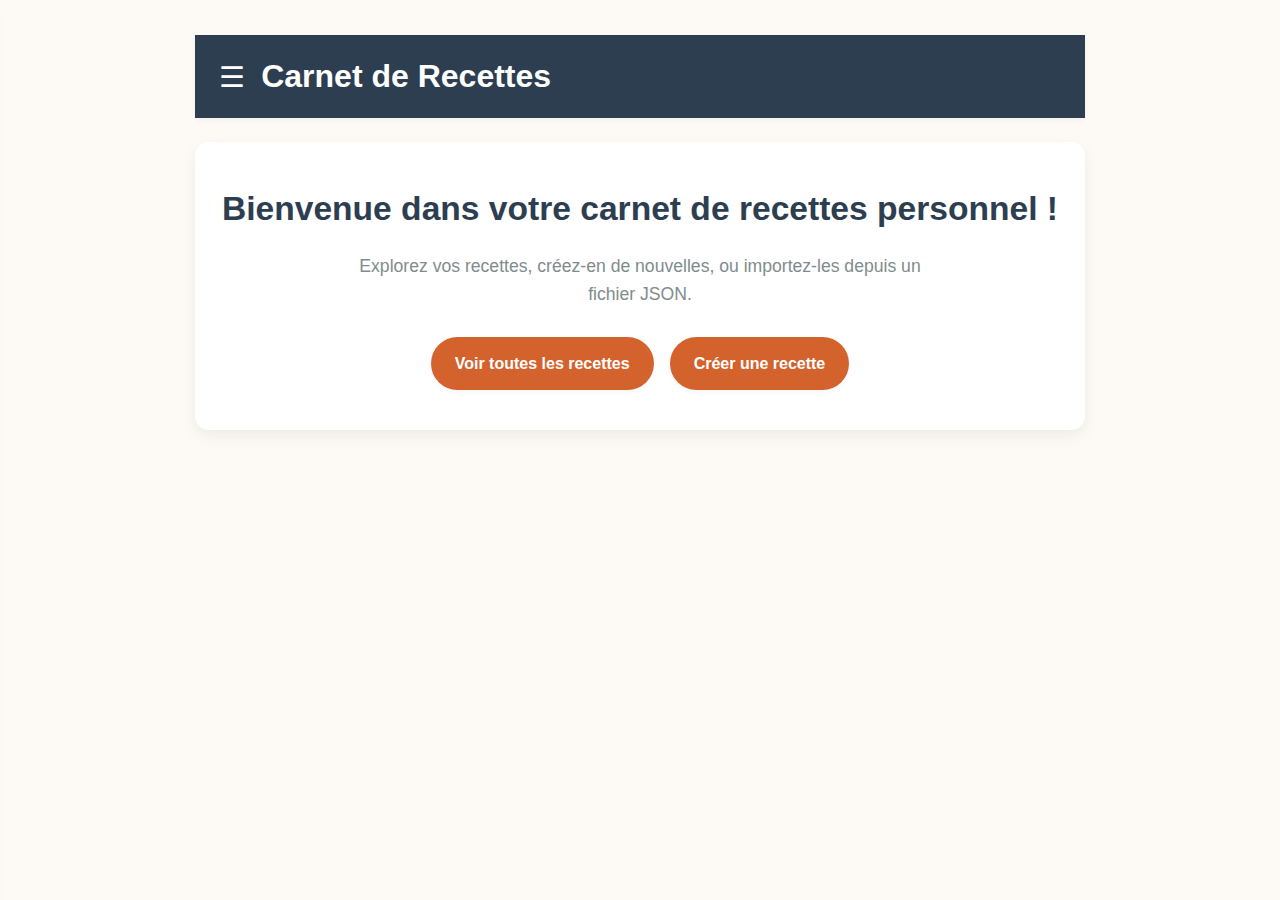
<file: index.html>
<!DOCTYPE html>
<html lang="fr">
<head>
  <meta charset="UTF-8" />
  <meta name="viewport" content="width=device-width, initial-scale=1.0" />
  <title>Carnet de Recettes</title>
  <link rel="stylesheet" href="css/style.css" />
</head>
<body>
  <nav id="side-menu" class="side-menu">
    <div class="menu-header">
      <h2>🍽️ Carnet de Recettes</h2>
      <button id="close-menu">&times;</button>
    </div>
    <ul>
      <li><a href="pages/all-recipes.html">Toutes les recettes</a></li>
      <li><a href="pages/create-recipe.html">Créer une recette</a></li>
      <li><button id="theme-toggle" class="theme-btn">🌓</button></li>
    </ul>
  </nav>

  <div id="overlay"></div>

  <main class="main-content">
    <header class="top-bar">
      <button id="hamburger" class="hamburger">☰</button>
      <h1>Carnet de Recettes</h1>
    </header>

    <section class="home-hero">
      <h2>Bienvenue dans votre carnet de recettes personnel !</h2>
      <p>Explorez vos recettes, créez-en de nouvelles, ou importez-les depuis un fichier JSON.</p>
      <div class="cta-buttons">
        <a href="pages/all-recipes.html" class="btn">Voir toutes les recettes</a>
        <a href="pages/create-recipe.html" class="btn">Créer une recette</a>
      </div>
    </section>
  </main>

  <script src="js/main.js"></script>
</body>
</html>
</file>
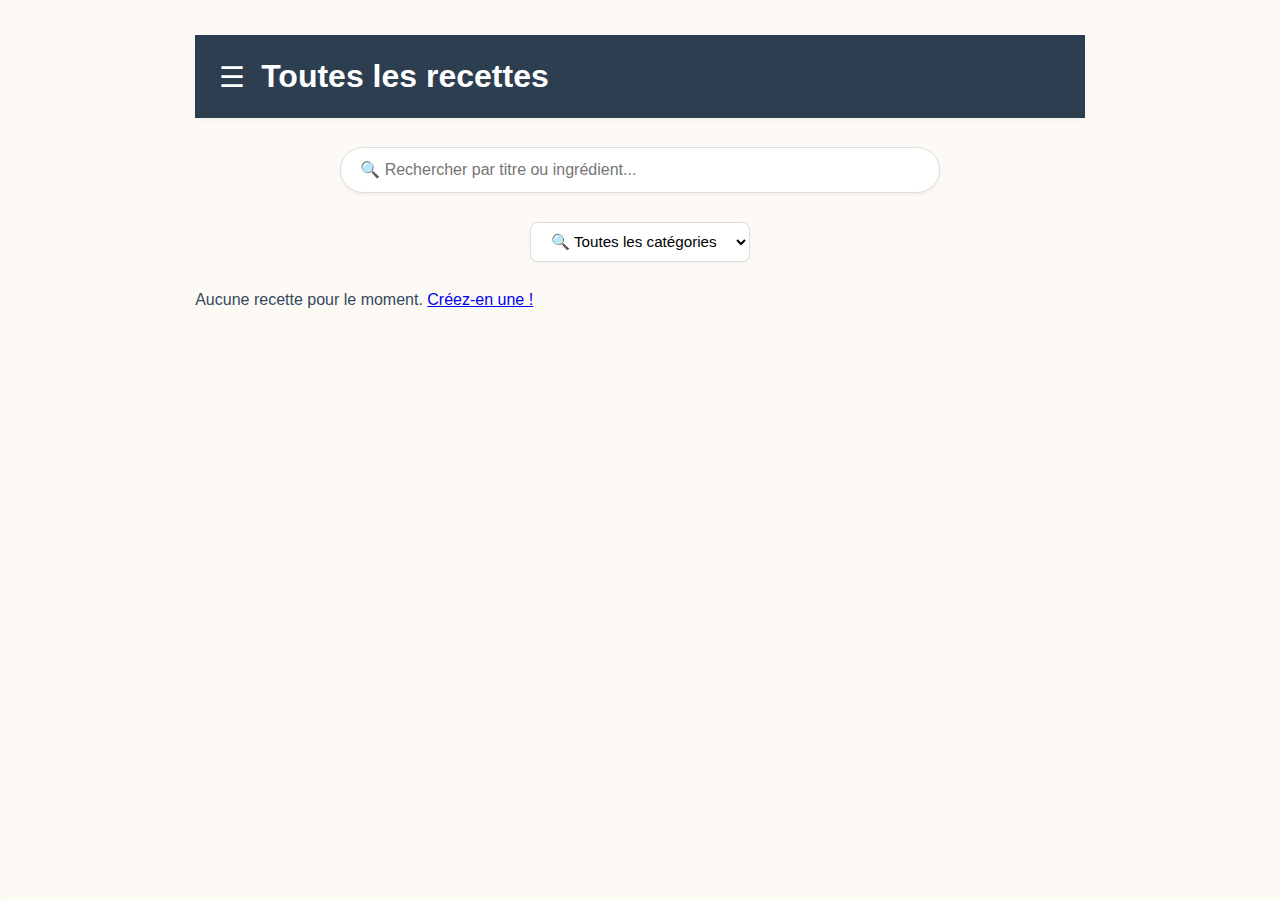
<file: pages/all-recipes.html>
<!DOCTYPE html>
<html lang="fr">
<head>
  <meta charset="UTF-8" />
  <meta name="viewport" content="width=device-width, initial-scale=1.0" />
  <title>Toutes les recettes</title>
  <link rel="stylesheet" href="../css/style.css" />
  <link rel="stylesheet" href="../css/all-recipes.css" />
</head>
<body>
  <nav id="side-menu" class="side-menu">
    <div class="menu-header">
      <h2>🍽️ Carnet</h2>
      <button id="close-menu">&times;</button>
    </div>
    <ul>
      <li><a href="../index.html">Accueil</a></li>
      <li><a href="all-recipes.html">Toutes les recettes</a></li>
      <li><a href="create-recipe.html">Créer une recette</a></li>
      <li><button id="theme-toggle" class="theme-btn">🌓</button></li>
    </ul>
  </nav>
  <div id="overlay"></div>

  <main class="main-content">
    <header class="top-bar">
      <button id="hamburger" class="hamburger">☰</button>
      <h1>Toutes les recettes</h1>
    </header>

    <div class="search-box">
      <input type="text" id="search-input" placeholder="🔍 Rechercher par titre ou ingrédient...">
    </div>

    <div class="filters-bar">
      <select id="category-filter">
        <option value="">🔍 Toutes les catégories</option>
        <option value="Entrée">Entrée</option>
        <option value="Plat">Plat</option>
        <option value="Dessert">Dessert</option>
        <option value="Boisson">Boisson</option>
        <option value="Autre">Autre</option>
      </select>
    </div>

    <section id="recipes-container">
      <div id="recipes-list"></div>
      <div id="no-recipes" style="display: none;">
        <p>Aucune recette pour le moment. <a href="create-recipe.html">Créez-en une !</a></p>
      </div>
    </section>
  </main>

  <script src="../js/main.js"></script>
  <script src="../js/all-recipes.js"></script>
</body>
</html>
</file>
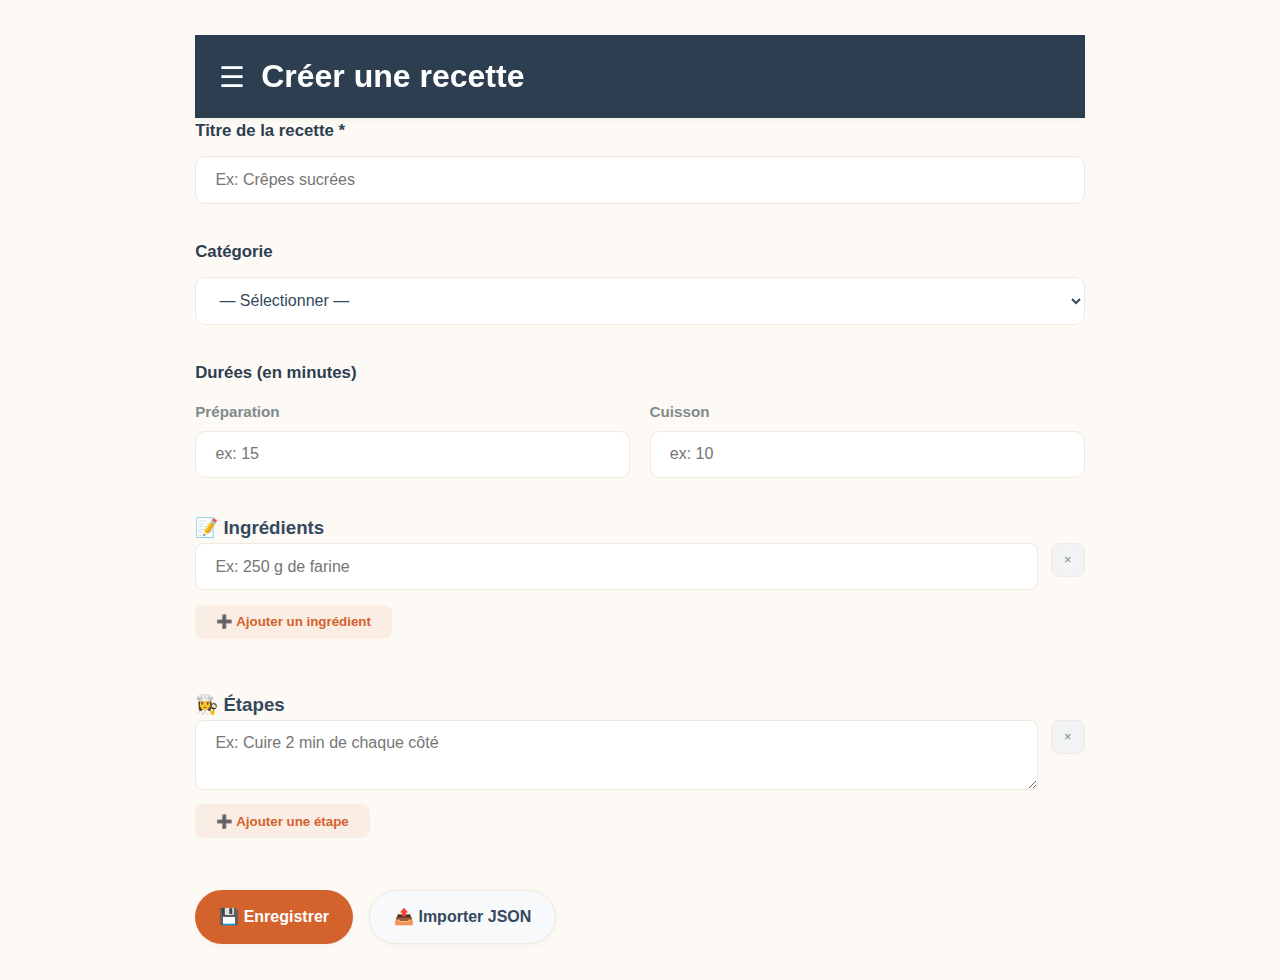
<file: pages/create-recipe.html>
<!DOCTYPE html>
<html lang="fr">
<head>
  <meta charset="UTF-8" />
  <meta name="viewport" content="width=device-width, initial-scale=1.0" />
  <title>Créer une recette</title>
  <link rel="stylesheet" href="../css/style.css" />
  <link rel="stylesheet" href="../css/create-recipe.css" />
</head>
<body>
  <nav id="side-menu" class="side-menu">
    <div class="menu-header">
      <h2>🍽️ Carnet</h2>
      <button id="close-menu">&times;</button>
    </div>
    <ul>
      <li><a href="../index.html">Accueil</a></li>
      <li><a href="all-recipes.html">Toutes les recettes</a></li>
      <li><a href="create-recipe.html">Créer une recette</a></li>
      <li><button id="theme-toggle" class="theme-btn">🌓</button></li>
    </ul>
  </nav>
  <div id="overlay"></div>

  <main class="main-content">
    <header class="top-bar">
      <button id="hamburger" class="hamburger">☰</button>
      <h1>Créer une recette</h1>
    </header>

    <form id="recipe-form">
      <div class="form-group">
        <label for="title">Titre de la recette *</label>
        <input type="text" id="title" required minlength="3" placeholder="Ex: Crêpes sucrées">
      </div>

      <div class="form-group">
        <label>Catégorie</label>
        <select id="category">
          <option value="">— Sélectionner —</option>
          <option value="Entrée">Entrée</option>
          <option value="Plat">Plat</option>
          <option value="Dessert">Dessert</option>
          <option value="Boisson">Boisson</option>
          <option value="Autre">Autre</option>
        </select>
      </div>

      <div class="form-group durations">
        <label>Durées (en minutes)</label>
        <div class="duration-fields">
          <div>
            <label for="prep-time">Préparation</label>
            <input type="number" id="prep-time" min="0" placeholder="ex: 15">
          </div>
          <div>
            <label for="cook-time">Cuisson</label>
            <input type="number" id="cook-time" min="0" placeholder="ex: 10">
          </div>
        </div>
      </div>

      <div class="form-group">
        <h3>📝 Ingrédients</h3>
        <div id="ingredients-list"></div>
        <button type="button" id="add-ingredient" class="btn-secondary">➕ Ajouter un ingrédient</button>
      </div>

      <div class="form-group">
        <h3>👩‍🍳 Étapes</h3>
        <div id="steps-list"></div>
        <button type="button" id="add-step" class="btn-secondary">➕ Ajouter une étape</button>
      </div>

      <div class="form-actions">
        <button type="submit" class="btn">💾 Enregistrer</button>
        <label class="btn import-btn">
          📤 Importer JSON
          <input type="file" id="import-json" accept=".json" hidden>
        </label>
      </div>
    </form>
  </main>

  <script src="../js/main.js"></script>
  <script src="../js/create-recipe.js"></script>
</body>
</html>
</file>
<file: css/style.css>
/* 🌿 Carnet de Recettes — Design Élégant */
* {
  margin: 0;
  padding: 0;
  box-sizing: border-box;
}

:root {
  /* 🎨 Palette chaleureuse — cuisine artisanale */
  --primary: #d4622c;        /* terre cuite douce */
  --primary-hover: #b85222;
  --secondary: #2c3e50;      /* charbon élégant */
  --accent: #8e6a4d;         /* cuivre vieilli */
  --bg-light: #fdf9f5;       /* lin naturel */
  --bg-card: #ffffff;
  --text-main: #34495e;
  --text-muted: #7f8c8d;
  --border: #f0e9e1;
  --shadow-sm: 0 2px 6px rgba(0,0,0,0.04);
  --shadow-md: 0 6px 16px rgba(0,0,0,0.06);
  --shadow-lg: 0 12px 30px rgba(0,0,0,0.08);
  --radius: 14px;
  --transition: all 0.3s cubic-bezier(0.16, 1, 0.3, 1);
}

/* 🌙 Dark mode */
body.dark {
  --primary: #e67e22;
  --primary-hover: #d35400;
  --secondary: #ecf0f1;
  --accent: #b88a6d;
  --bg-light: #1a1e24;
  --bg-card: #252a33;
  --text-main: #e0e4e8;
  --text-muted: #a0a8b2;
  --border: #343a45;
}

body {
  font-family: -apple-system, BlinkMacSystemFont, 'Segoe UI', 'Helvetica Neue', sans-serif;
  background-color: var(--bg-light);
  color: var(--text-main);
  line-height: 1.6;
  transition: var(--transition);
}

/* 📱 Global responsive base */
@media (max-width: 600px) {
  :root { --radius: 12px; }
  .main-content { padding: 1.2rem; }
}

/* ✅ Boutons */
.btn {
  display: inline-flex;
  align-items: center;
  justify-content: center;
  gap: 0.5rem;
  background: var(--primary);
  color: white;
  border: none;
  padding: 0.85rem 1.5rem;
  border-radius: 50px;
  font-weight: 600;
  font-size: 1rem;
  cursor: pointer;
  transition: var(--transition);
  box-shadow: var(--shadow-sm);
  text-decoration: none;
}

.btn:hover {
  background: var(--primary-hover);
  transform: translateY(-2px);
  box-shadow: var(--shadow-md);
}

.btn-secondary {
  background: transparent;
  border: 1px solid var(--border);
  color: var(--text-main);
}

.btn-secondary:hover {
  background: rgba(0,0,0,0.02);
}

/* 🔴 Top bar */
.top-bar {
  display: flex;
  align-items: center;
  padding: 1rem 1.5rem;
  background: var(--secondary);
  color: white;
  position: sticky;
  top: 0;
  z-index: 100;
  box-shadow: var(--shadow-sm);
}

.hamburger {
  background: none;
  border: none;
  color: white;
  font-size: 1.8rem;
  cursor: pointer;
  margin-right: 1rem;
  transition: var(--transition);
}

.hamburger:hover { opacity: 0.8; }

/* 📖 Side menu */
.side-menu {
  position: fixed;
  top: 0;
  left: -320px;
  width: 300px;
  height: 100%;
  background: var(--bg-card);
  box-shadow: var(--shadow-lg);
  transition: var(--transition);
  z-index: 1000;
  padding-top: 2rem;
}

.side-menu.open {
  left: 0;
}

.menu-header {
  display: flex;
  justify-content: space-between;
  align-items: center;
  padding: 0 1.8rem 1.5rem;
  border-bottom: 1px solid var(--border);
}

#close-menu {
  background: none;
  border: none;
  font-size: 1.8rem;
  cursor: pointer;
  color: var(--text-muted);
  transition: var(--transition);
}

#close-menu:hover { color: var(--primary); }

.side-menu ul { list-style: none; }

.side-menu li {
  padding: 0.6rem 1.8rem;
}

.side-menu a,
.theme-btn {
  display: flex;
  align-items: center;
  gap: 0.8rem;
  color: var(--text-main);
  font-weight: 500;
  text-decoration: none;
  padding: 0.75rem 0;
  border-radius: 8px;
  transition: var(--transition);
}

.side-menu a:hover,
.theme-btn:hover {
  color: var(--primary);
  background: rgba(212, 98, 44, 0.06);
}

.theme-btn { width: 100%; text-align: left; background: none; border: none; font-size: 1.3rem; }

/* 🖼️ Overlay */
#overlay {
  position: fixed;
  top: 0;
  left: 0;
  width: 100%;
  height: 100%;
  background: rgba(0,0,0,0.4);
  backdrop-filter: blur(2px);
  z-index: 999;
  opacity: 0;
  visibility: hidden;
  transition: opacity 0.3s, visibility 0.3s;
}

#overlay.active {
  opacity: 1;
  visibility: visible;
}

/* 📄 Main content */
.main-content {
  max-width: 960px;
  margin: 0 auto;
  padding: 2.2rem;
}

/* 🏠 Hero */
.home-hero {
  text-align: center;
  padding: 2.5rem 1.5rem;
  margin: 1.5rem 0;
  background: var(--bg-card);
  border-radius: var(--radius);
  box-shadow: var(--shadow-md);
}

.home-hero h2 {
  font-size: 2.1rem;
  font-weight: 700;
  margin-bottom: 1rem;
  color: var(--secondary);
}

.home-hero p {
  font-size: 1.1rem;
  color: var(--text-muted);
  max-width: 600px;
  margin: 0 auto 1.8rem;
}

.cta-buttons {
  display: flex;
  justify-content: center;
  gap: 1rem;
  flex-wrap: wrap;
}

@media (max-width: 600px) {
  .cta-buttons { flex-direction: column; }
  .home-hero h2 { font-size: 1.7rem; }
}
</file>
<file: css/all-recipes.css>
/* 🔍 Barre de recherche */
.search-box {
  margin: 1.8rem 0;
  text-align: center;
}
.search-box input {
  width: 100%;
  max-width: 600px;
  padding: 0.8rem 1.2rem;
  border: 1px solid #ddd;
  border-radius: 30px;
  font-size: 1rem;
  outline: none;
  box-shadow: 0 2px 4px rgba(0,0,0,0.05);
}
.search-box input:focus { border-color: #e74c3c; }

/* 🎛️ Barre de filtres */
.filters-bar {
  display: flex;
  justify-content: center;
  gap: 1rem;
  margin: 0.8rem 0 1.6rem;
  flex-wrap: wrap;
}

#category-filter {
  padding: 0.6rem 1rem;
  border: 1px solid #ddd;
  border-radius: 8px;
  background: white;
  font-size: 0.95rem;
  outline: none;
  min-width: 200px;
  box-shadow: 0 1px 3px rgba(0,0,0,0.05);
}

#category-filter:focus {
  border-color: #e74c3c;
  box-shadow: 0 0 0 2px rgba(231, 76, 60, 0.15);
}

@media (max-width: 600px) {
  .filters-bar { flex-direction: column; align-items: center; }
  #category-filter { width: 100%; max-width: 300px; }
}

/* 🎴 Cartes COMPACTES */
.recipe-card {
  background: white;
  border-radius: 12px;
  padding: 1.4rem;
  margin-bottom: 1.2rem;
  box-shadow: 0 3px 8px rgba(0,0,0,0.08);
  cursor: pointer;
  border: none;
  text-align: left;
  transition: transform 0.2s, box-shadow 0.2s;
}

.recipe-card:hover {
  transform: translateY(-2px);
  box-shadow: 0 5px 15px rgba(0,0,0,0.12);
}

.recipe-title {
  font-size: 1.5rem;
  font-weight: 700;
  color: #2c3e50;
  margin: 0 0 0.6rem;
}

.recipe-summary {
  font-size: 0.95rem;
  color: #7f8c8d;
  line-height: 1.5;
}

/* 📺 Plein écran — complet + actions */
#fullscreen-overlay {
  position: fixed;
  top: 0; left: 0;
  width: 100%; height: 100%;
  background: rgba(0,0,0,0.85);
  backdrop-filter: blur(4px);
  z-index: 2000;
  display: flex;
  justify-content: center;
  align-items: center;
  padding: 1.5rem;
  opacity: 0;
  visibility: hidden;
  transition: opacity 0.3s;
}

#fullscreen-overlay.active {
  opacity: 1;
  visibility: visible;
}

.fullscreen-recipe {
  background: white;
  color: #333;
  width: 100%;
  max-width: 800px;
  max-height: 90vh;
  overflow-y: auto;
  border-radius: 14px;
  padding: 2rem;
  box-shadow: 0 10px 30px rgba(0,0,0,0.2);
  position: relative;
}

/* 📺 Header avec actions */
.fullscreen-header {
  display: flex;
  justify-content: space-between;
  align-items: flex-start;
  gap: 1rem;
  margin-bottom: 1.2rem;
  position: relative;
}

.fullscreen-header h1 {
  margin: 0;
  flex: 1;
  font-size: 2rem;
  font-weight: 800;
  color: #2c3e50;
}

.fullscreen-actions {
  display: flex;
  gap: 0.6rem;
  margin-top: 0.3rem;
}

.fullscreen-btn {
  background: #f8f9fa;
  border: 1px solid #e0e0e0;
  color: #555;
  padding: 0.4rem 0.8rem;
  border-radius: 6px;
  font-size: 0.85rem;
  cursor: pointer;
  display: flex;
  align-items: center;
  gap: 0.3rem;
  transition: all 0.2s;
}

.fullscreen-btn:hover {
  background: #e74c3c;
  color: white;
  border-color: #e74c3c;
}

.close-btn {
  position: absolute;
  top: 0; right: 0;
  width: 32px;
  height: 32px;
  border-radius: 50%;
  background: none;
  border: none;
  font-size: 1.4rem;
  cursor: pointer;
  color: #aaa;
  display: flex;
  align-items: center;
  justify-content: center;
}
.close-btn:hover { color: #e74c3c; }

/* 📊 Meta & contenu */
.meta {
  font-size: 1.05rem;
  color: #e74c3c;
  margin: 0 0 1.5rem;
  padding-bottom: 1rem;
  border-bottom: 1px dashed #eee;
}

h2 {
  font-size: 1.3rem;
  font-weight: 700;
  margin: 1.4rem 0 0.8rem;
  color: #2c3e50;
  display: flex;
  align-items: center;
  gap: 0.5rem;
}
h2::before {
  content: ''; width: 4px; height: 18px;
  background: #e74c3c; border-radius: 2px;
}

ul, ol {
  padding-left: 1.4rem;
  margin: 0.5rem 0;
}
li {
  margin-bottom: 0.4rem;
  line-height: 1.5;
}
</file>
<file: css/create-recipe.css>
.form-group {
  margin-bottom: 2.2rem;
}

.form-group label {
  display: block;
  margin-bottom: 0.7rem;
  font-weight: 600;
  font-size: 1.05rem;
  color: var(--secondary);
}

.form-group input,
.form-group textarea,
.form-group select {
  width: 100%;
  padding: 0.85rem 1.2rem;
  border: 1px solid var(--border);
  border-radius: 10px;
  font-family: inherit;
  font-size: 1rem;
  background: var(--bg-card);
  color: var(--text-main);
  transition: var(--transition);
}

.form-group input:focus,
.form-group textarea:focus,
.form-group select:focus {
  outline: none;
  border-color: var(--primary);
  box-shadow: 0 0 0 3px rgba(212, 98, 44, 0.15);
}

.form-group textarea {
  min-height: 70px;
  resize: vertical;
}

/* 🥣 Ingrédients & étapes */
.ingredient-input,
.step-input {
  display: flex;
  gap: 0.8rem;
  margin-bottom: 0.9rem;
  align-items: flex-start;
}

.ingredient-input input,
.step-input textarea {
  flex: 1;
  border-radius: 8px;
}

.remove-btn {
  width: 34px;
  height: 34px;
  border-radius: 8px;
  background: #f1f3f5;
  border: 1px solid var(--border);
  color: var(--text-muted);
  font-size: 0.8rem;
  cursor: pointer;
  display: flex;
  align-items: center;
  justify-content: center;
  flex-shrink: 0;
  transition: var(--transition);
}

.remove-btn:hover {
  background: #e63946;
  color: white;
  border-color: #e63946;
}

/* 🕒 Durées */
.durations label {
  display: block;
  margin-bottom: 0.8rem;
  font-weight: 600;
  color: var(--secondary);
}

.duration-fields {
  display: flex;
  gap: 1.2rem;
  flex-wrap: wrap;
}

.duration-fields div {
  flex: 1;
  min-width: 140px;
}

.duration-fields label {
  display: block;
  font-size: 0.95rem;
  margin-bottom: 0.4rem;
  color: var(--text-muted);
}

/* ➕ Boutons ajouter */
#add-ingredient,
#add-step {
  background: rgba(212, 98, 44, 0.08);
  color: var(--primary);
  border: none;
  padding: 0.6rem 1.3rem;
  border-radius: 8px;
  font-weight: 600;
  cursor: pointer;
  display: inline-flex;
  align-items: center;
  gap: 0.5rem;
  transition: var(--transition);
  margin-bottom: 1rem;
}

#add-ingredient:hover,
#add-step:hover {
  background: rgba(212, 98, 44, 0.15);
  transform: translateY(-1px);
}

/* 🎯 Actions */
.form-actions {
  display: flex;
  gap: 1rem;
  margin-top: 1rem;
  flex-wrap: wrap;
}

.import-btn {
  display: inline-flex;
  align-items: center;
  gap: 0.6rem;
  background: #f8f9fa;
  color: var(--text-main);
  padding: 0.85rem 1.5rem;
  border-radius: 50px;
  cursor: pointer;
  border: 1px solid var(--border);
  transition: var(--transition);
}

.import-btn:hover {
  background: #e9ecef;
}
</file>
